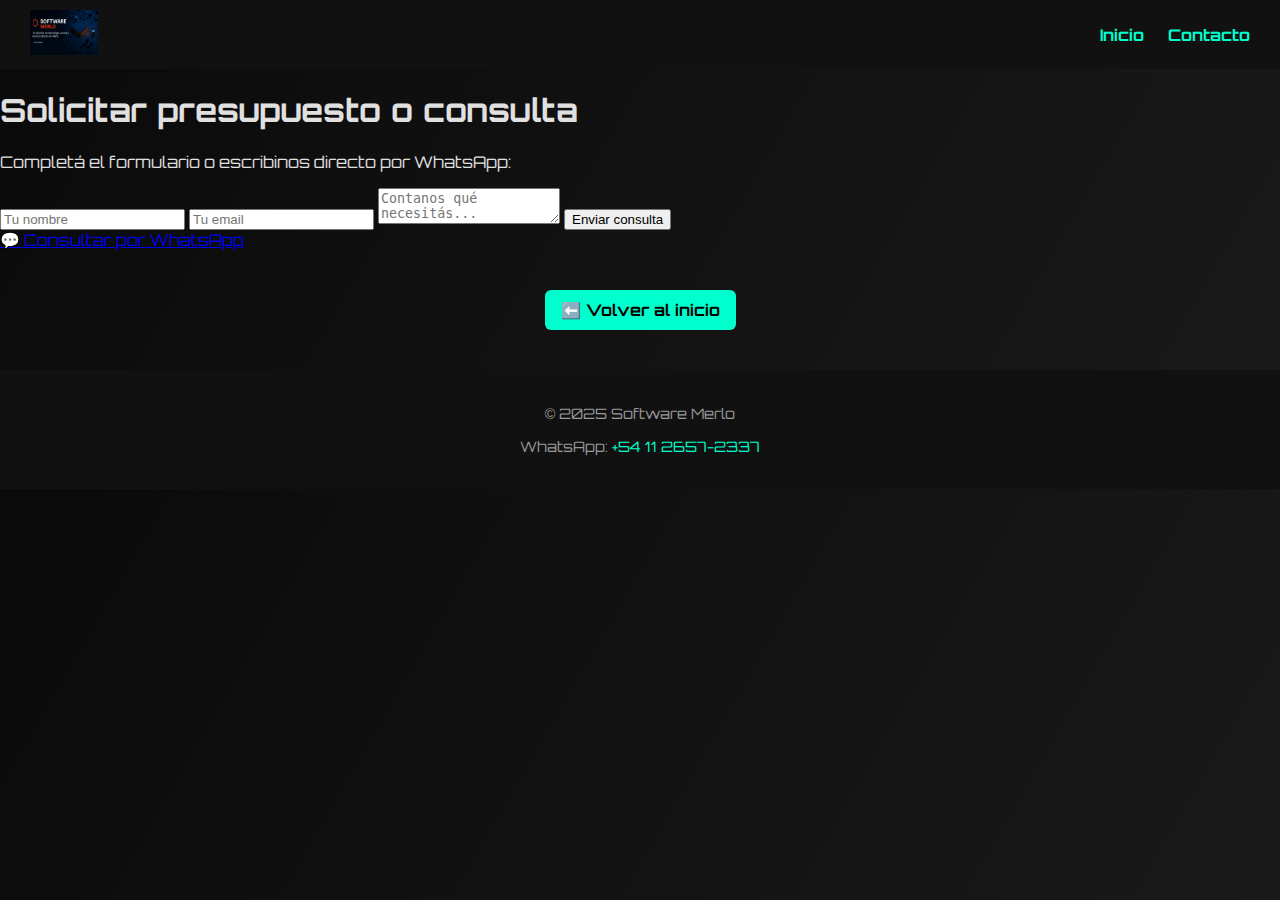
<file: contacto.html>
<!DOCTYPE html>
<html lang="es">
<head>
  <meta charset="UTF-8" />
  <meta name="viewport" content="width=device-width, initial-scale=1.0" />
  <title>Contacto | Software Merlo</title>
  <link rel="stylesheet" href="estilos.css" />
  <link rel="stylesheet" href="https://fonts.googleapis.com/css2?family=Orbitron:wght@600&display=swap" />
</head>
<body>
  <header class="encabezado">
    <div class="logo">
      <img src="Banner.png" alt="Software Merlo" />
    </div>
    <nav>
      <a href="index.html">Inicio</a>
      <a href="contacto.html">Contacto</a>
    </nav>
  </header>

  <!-- 📬 Formulario de consulta -->
  <section class="formulario-contacto">
    <h1>Solicitar presupuesto o consulta</h1>
    <p>Completá el formulario o escribinos directo por WhatsApp:</p>

    <form action="https://formspree.io/f/xzzgwnoa" method="POST">
      <input type="text" name="nombre" placeholder="Tu nombre" required />
      <input type="email" name="email" placeholder="Tu email" required />
      <textarea name="mensaje" placeholder="Contanos qué necesitás..." required></textarea>
      <button type="submit">Enviar consulta</button>
    </form>

    <a href="https://wa.me/541126572337?text=Hola!%20Quisiera%20hacer%20una%20consulta%20sobre%20cursos%20o%20servicios%20de%20Software%20Merlo" class="cta-web" target="_blank">💬 Consultar por WhatsApp</a>
  </section>

  <section style="text-align: center; margin: 40px 0;">
    <a href="index.html" class="btn">⬅️ Volver al inicio</a>
  </section>

  <footer style="text-align: center; padding: 20px; background: #111;">
    <p>© 2025 Software Merlo</p>
    <p>WhatsApp: <a href="https://wa.me/541126572337">+54 11 2657-2337</a></p>
  </footer>
</body>
</html>
</file>
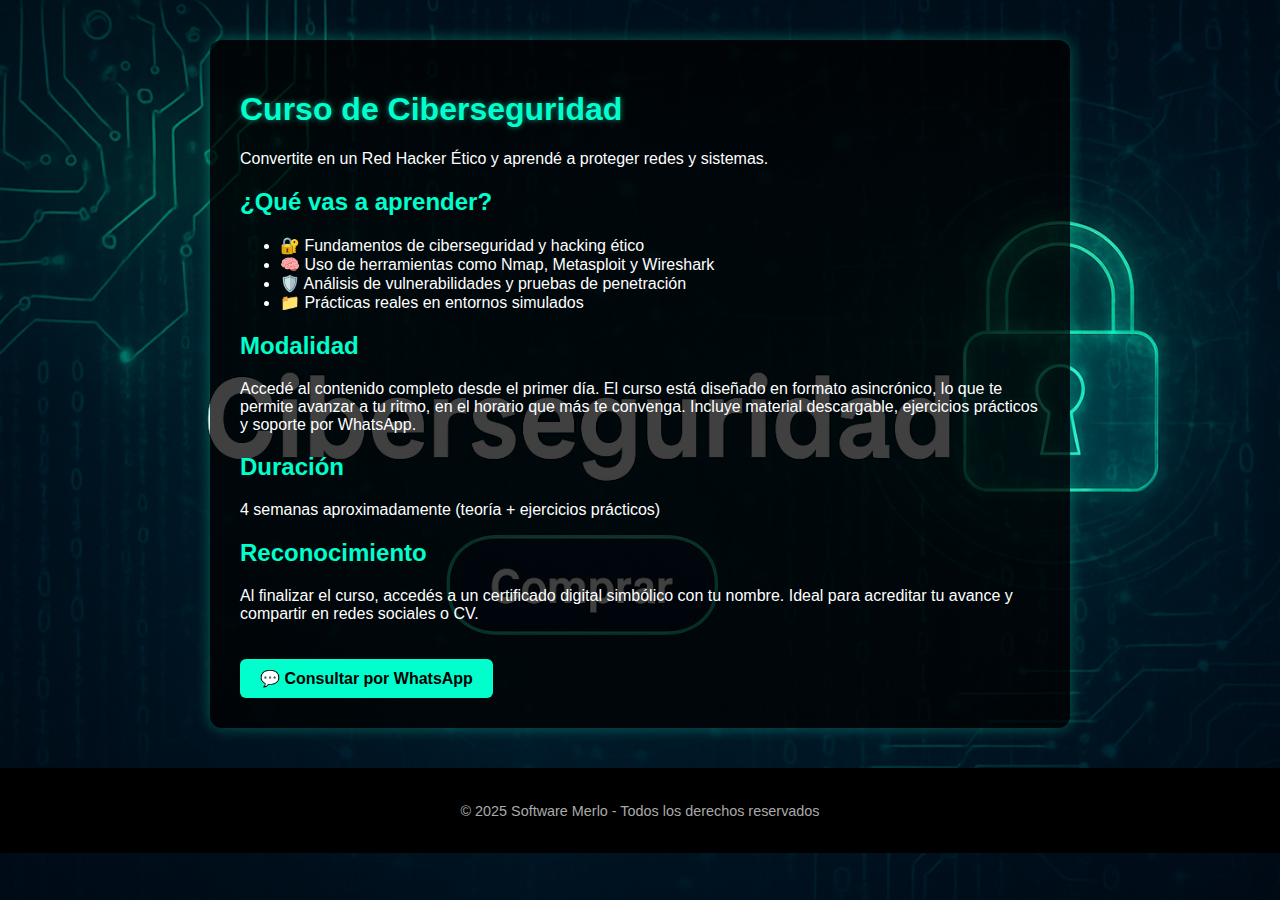
<file: curso-ciberseguridad.html>
<!DOCTYPE html>
<html lang="es">
<head>
  <meta charset="UTF-8">
  <title>Curso de Ciberseguridad | Software Merlo</title>
  <meta name="viewport" content="width=device-width, initial-scale=1.0">
  <link rel="stylesheet" href="styles.css">
  <style>
    body {
      background: url('fondo-ciberseguridad.jpg') no-repeat center center fixed;
      background-size: cover;
      margin: 0;
      font-family: 'Arial', sans-serif;
      color: white;
    }

    .contenido-curso {
      background-color: rgba(0, 0, 0, 0.75);
      padding: 30px;
      margin: 40px auto;
      max-width: 800px;
      border-radius: 12px;
      box-shadow: 0 0 15px #00ffcc55;
    }

    .contenido-curso h1 {
      color: #00ffcc;
      text-shadow: 0 0 6px #00ffcc88;
    }

    .btn-compra {
      background: #00ffcc;
      color: #000;
      padding: 10px 20px;
      border-radius: 6px;
      text-decoration: none;
      font-weight: bold;
      display: inline-block;
      margin-top: 20px;
    }

    .btn-compra:hover {
      background: #00e6b8;
    }

    footer {
      text-align: center;
      padding: 20px;
      color: #aaa;
      font-size: 0.9em;
    }

    .descripcion-curso h2 {
      color: #00ffcc;
    }
  </style>
</head>
<body>
  <div class="contenido-curso">
    <h1>Curso de Ciberseguridad</h1>
    <p>Convertite en un Red Hacker Ético y aprendé a proteger redes y sistemas.</p>

    <section class="descripcion-curso">
      <h2>¿Qué vas a aprender?</h2>
      <ul>
        <li>🔐 Fundamentos de ciberseguridad y hacking ético</li>
        <li>🧠 Uso de herramientas como Nmap, Metasploit y Wireshark</li>
        <li>🛡️ Análisis de vulnerabilidades y pruebas de penetración</li>
        <li>📁 Prácticas reales en entornos simulados</li>
      </ul>

      <h2>Modalidad</h2>
      <p>Accedé al contenido completo desde el primer día. El curso está diseñado en formato asincrónico, lo que te permite avanzar a tu ritmo, en el horario que más te convenga. Incluye material descargable, ejercicios prácticos y soporte por WhatsApp.</p>

      <h2>Duración</h2>
      <p>4 semanas aproximadamente (teoría + ejercicios prácticos)</p>

      <h2>Reconocimiento</h2>
      <p>Al finalizar el curso, accedés a un certificado digital simbólico con tu nombre. Ideal para acreditar tu avance y compartir en redes sociales o CV.</p>

      <a href="https://wa.me/541126572337?text=Quiero%20más%20info%20sobre%20el%20curso%20de%20Ciberseguridad" class="btn-compra">💬 Consultar por WhatsApp</a>
    </section>
  </div>

  <footer>
    <p>© 2025 Software Merlo - Todos los derechos reservados</p>
  </footer>
</body>
</html>
</file>
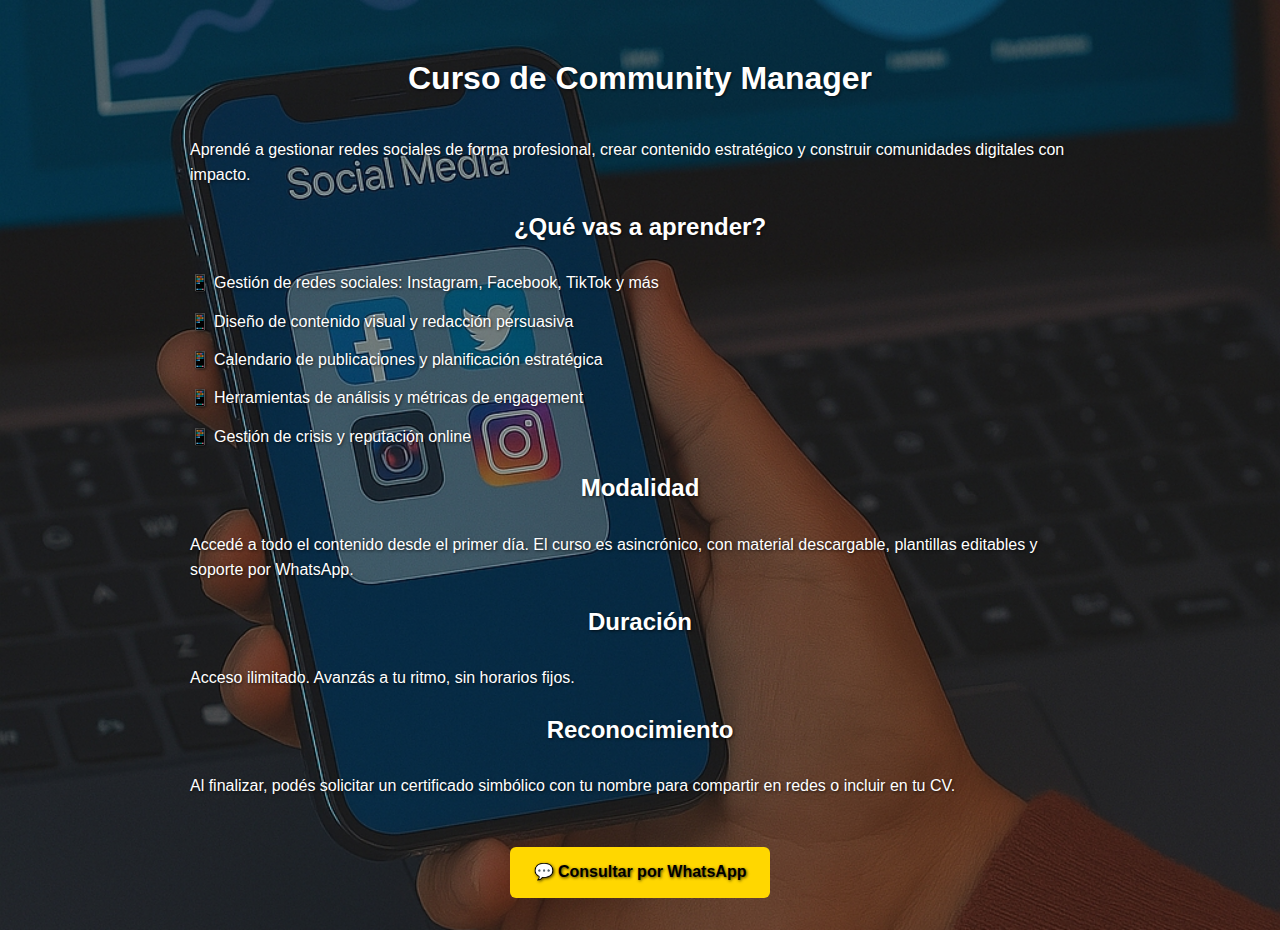
<file: curso-community.html>
<!DOCTYPE html>
<html lang="es">
<head>
  <meta charset="UTF-8">
  <title>Curso de Community Manager | Software Merlo</title>
  <meta name="viewport" content="width=device-width, initial-scale=1.0">
  <style>
    body {
      background-image: url("fondo-community.jpg");
      background-size: cover;
      background-position: center;
      background-attachment: fixed;
      background-repeat: no-repeat;
      background-color: #111;
      color: #fff;
      padding: 2em;
      max-width: 900px;
      margin: auto;
      text-shadow: 1px 1px 3px rgba(0, 0, 0, 0.7);
      line-height: 1.6;
      font-family: Arial, sans-serif;
    }

    h1, h2 {
      text-align: center;
      margin-bottom: 1em;
    }

    ul {
      list-style: none;
      padding: 0;
    }

    ul li {
      margin-bottom: 0.8em;
      padding-left: 1.5em;
      position: relative;
    }

    ul li::before {
      content: "📱";
      position: absolute;
      left: 0;
    }

    .buy-button {
      display: inline-block;
      margin-top: 2em;
      padding: 0.8em 1.5em;
      background: #ffd700;
      color: #000;
      text-decoration: none;
      font-weight: bold;
      border-radius: 6px;
      text-align: center;
    }

    .buy-button:hover {
      background: #ffcc00;
    }
  </style>
</head>
<body>
  <h1>Curso de Community Manager</h1>
  <p>Aprendé a gestionar redes sociales de forma profesional, crear contenido estratégico y construir comunidades digitales con impacto.</p>

  <h2>¿Qué vas a aprender?</h2>
  <ul>
    <li>Gestión de redes sociales: Instagram, Facebook, TikTok y más</li>
    <li>Diseño de contenido visual y redacción persuasiva</li>
    <li>Calendario de publicaciones y planificación estratégica</li>
    <li>Herramientas de análisis y métricas de engagement</li>
    <li>Gestión de crisis y reputación online</li>
  </ul>

  <h2>Modalidad</h2>
  <p>Accedé a todo el contenido desde el primer día. El curso es asincrónico, con material descargable, plantillas editables y soporte por WhatsApp.</p>

  <h2>Duración</h2>
  <p>Acceso ilimitado. Avanzás a tu ritmo, sin horarios fijos.</p>

  <h2>Reconocimiento</h2>
  <p>Al finalizar, podés solicitar un certificado simbólico con tu nombre para compartir en redes o incluir en tu CV.</p>

  <div style="text-align: center;">
    <a href="https://wa.me/541126572337?text=Quiero%20más%20info%20sobre%20el%20curso%20de%20Community%20Manager" class="buy-button">💬 Consultar por WhatsApp</a>
  </div>
</body>
</html>
</file>
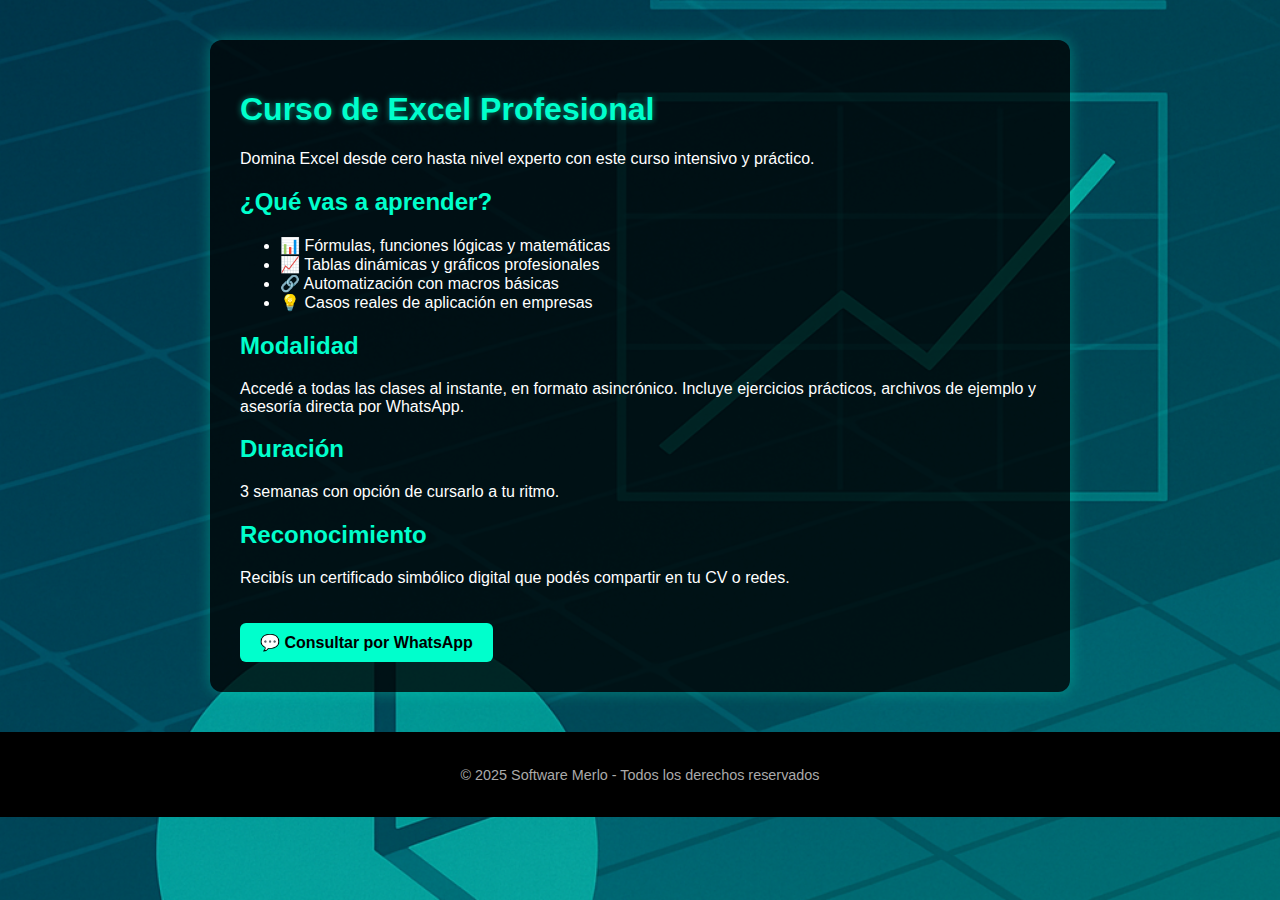
<file: curso-excel.html>
<!DOCTYPE html>
<html lang="es">
<head>
  <meta charset="UTF-8">
  <title>Curso de Excel Profesional | Software Merlo</title>
  <meta name="viewport" content="width=device-width, initial-scale=1.0">
  <link rel="stylesheet" href="styles.css">
  <style>
    body {
      background: url('fondo-excel.jpg') no-repeat center center fixed;
      background-size: cover;
      margin: 0;
      font-family: 'Arial', sans-serif;
      color: white;
    }

    .contenido-curso {
      background-color: rgba(0, 0, 0, 0.75);
      padding: 30px;
      margin: 40px auto;
      max-width: 800px;
      border-radius: 12px;
      box-shadow: 0 0 15px #00ffcc55;
    }

    .contenido-curso h1 {
      color: #00ffcc;
      text-shadow: 0 0 6px #00ffcc88;
    }

    .btn-compra {
      background: #00ffcc;
      color: #000;
      padding: 10px 20px;
      border-radius: 6px;
      text-decoration: none;
      font-weight: bold;
      display: inline-block;
      margin-top: 20px;
    }

    .btn-compra:hover {
      background: #00e6b8;
    }

    footer {
      text-align: center;
      padding: 20px;
      color: #aaa;
      font-size: 0.9em;
    }

    .descripcion-curso h2 {
      color: #00ffcc;
    }
  </style>
</head>
<body>
  <div class="contenido-curso">
    <h1>Curso de Excel Profesional</h1>
    <p>Domina Excel desde cero hasta nivel experto con este curso intensivo y práctico.</p>

    <section class="descripcion-curso">
      <h2>¿Qué vas a aprender?</h2>
      <ul>
        <li>📊 Fórmulas, funciones lógicas y matemáticas</li>
        <li>📈 Tablas dinámicas y gráficos profesionales</li>
        <li>🔗 Automatización con macros básicas</li>
        <li>💡 Casos reales de aplicación en empresas</li>
      </ul>

      <h2>Modalidad</h2>
      <p>Accedé a todas las clases al instante, en formato asincrónico. Incluye ejercicios prácticos, archivos de ejemplo y asesoría directa por WhatsApp.</p>

      <h2>Duración</h2>
      <p>3 semanas con opción de cursarlo a tu ritmo.</p>

      <h2>Reconocimiento</h2>
      <p>Recibís un certificado simbólico digital que podés compartir en tu CV o redes.</p>

      <a href="https://wa.me/541126572337?text=Quiero%20más%20info%20sobre%20el%20curso%20de%20Excel" class="btn-compra">💬 Consultar por WhatsApp</a>
    </section>
  </div>

  <footer>
    <p>© 2025 Software Merlo - Todos los derechos reservados</p>
  </footer>
</body>
</html>
</file>
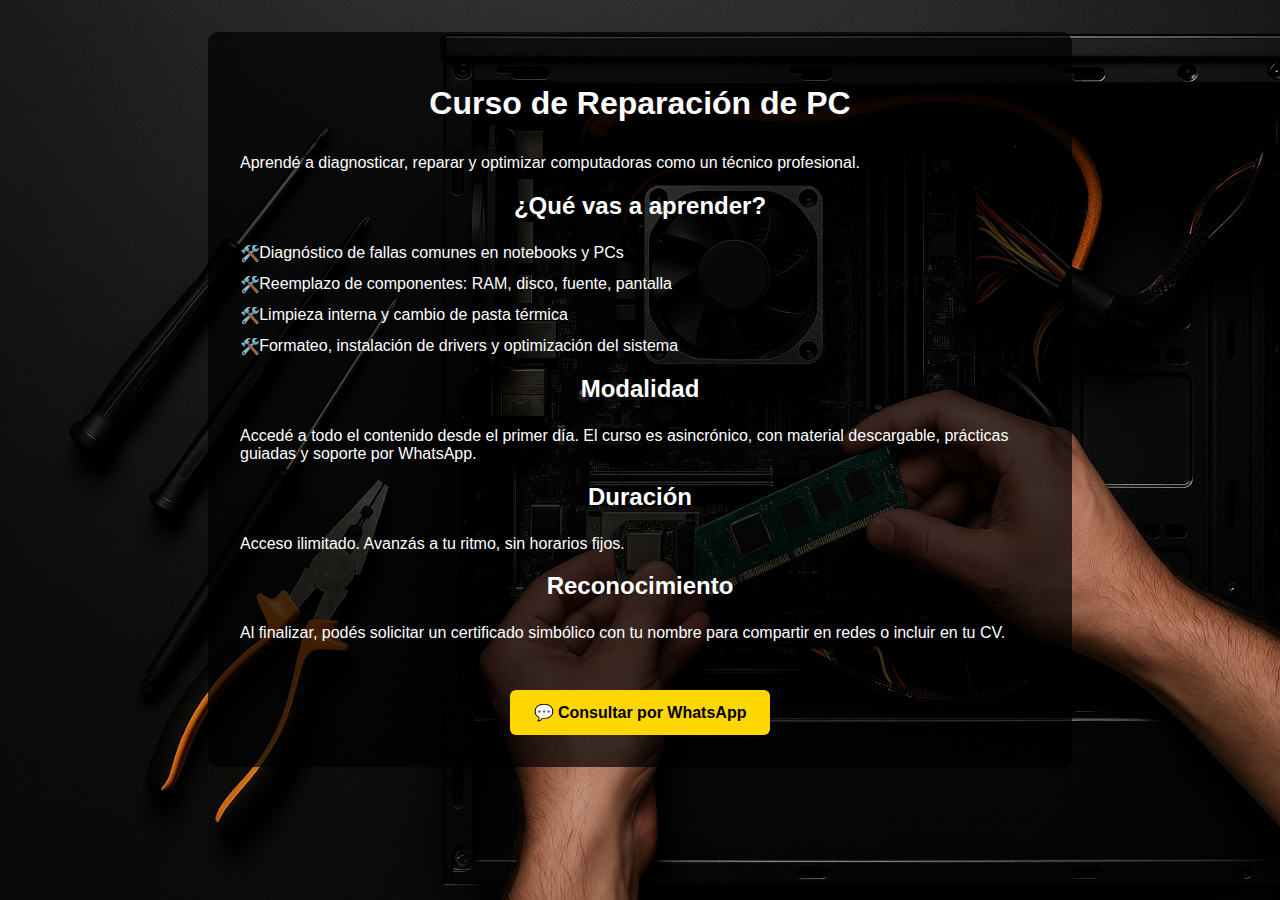
<file: curso-reparacion.html>
<!DOCTYPE html>
<html lang="es">
<head>
  <meta charset="UTF-8">
  <title>Curso de Reparación de PC | Software Merlo</title>
  <meta name="viewport" content="width=device-width, initial-scale=1.0">
  <link rel="stylesheet" href="styles.css">
  <style>
    body {
      background-image: url("fondo-reparacion.jpg");
      background-size: cover;
      background-position: center;
      background-attachment: fixed;
      background-repeat: no-repeat;
      background-color: #111;
      color: #fff;
    }

    .curso-container {
      background-color: rgba(0, 0, 0, 0.7);
      padding: 2em;
      margin: 2em auto;
      max-width: 800px;
      border-radius: 10px;
    }

    .curso-container h1, .curso-container h2 {
      text-align: center;
      margin-bottom: 1em;
    }

    .curso-container ul {
      list-style: none;
      padding: 0;
    }

    .curso-container ul li {
      margin-bottom: 0.8em;
      padding-left: 1.2em;
      position: relative;
    }

    .curso-container ul li::before {
      content: "🛠️";
      position: absolute;
      left: 0;
    }

    .curso-container .buy-button {
      display: inline-block;
      margin-top: 2em;
      padding: 0.8em 1.5em;
      background: #ffd700;
      color: #000;
      text-decoration: none;
      font-weight: bold;
      border-radius: 6px;
      text-align: center;
    }

    .curso-container .buy-button:hover {
      background: #ffcc00;
    }
  </style>
</head>
<body>
  <div class="curso-container">
    <h1>Curso de Reparación de PC</h1>
    <p>Aprendé a diagnosticar, reparar y optimizar computadoras como un técnico profesional.</p>

    <h2>¿Qué vas a aprender?</h2>
    <ul>
      <li>Diagnóstico de fallas comunes en notebooks y PCs</li>
      <li>Reemplazo de componentes: RAM, disco, fuente, pantalla</li>
      <li>Limpieza interna y cambio de pasta térmica</li>
      <li>Formateo, instalación de drivers y optimización del sistema</li>
    </ul>

    <h2>Modalidad</h2>
    <p>Accedé a todo el contenido desde el primer día. El curso es asincrónico, con material descargable, prácticas guiadas y soporte por WhatsApp.</p>

    <h2>Duración</h2>
    <p>Acceso ilimitado. Avanzás a tu ritmo, sin horarios fijos.</p>

    <h2>Reconocimiento</h2>
    <p>Al finalizar, podés solicitar un certificado simbólico con tu nombre para compartir en redes o incluir en tu CV.</p>

    <div style="text-align: center;">
      <a href="https://wa.me/541126572337?text=Quiero%20más%20info%20sobre%20el%20curso%20de%20Reparación%20de%20PC" class="buy-button">💬 Consultar por WhatsApp</a>
    </div>
  </div>
</body>
</html>
</file>
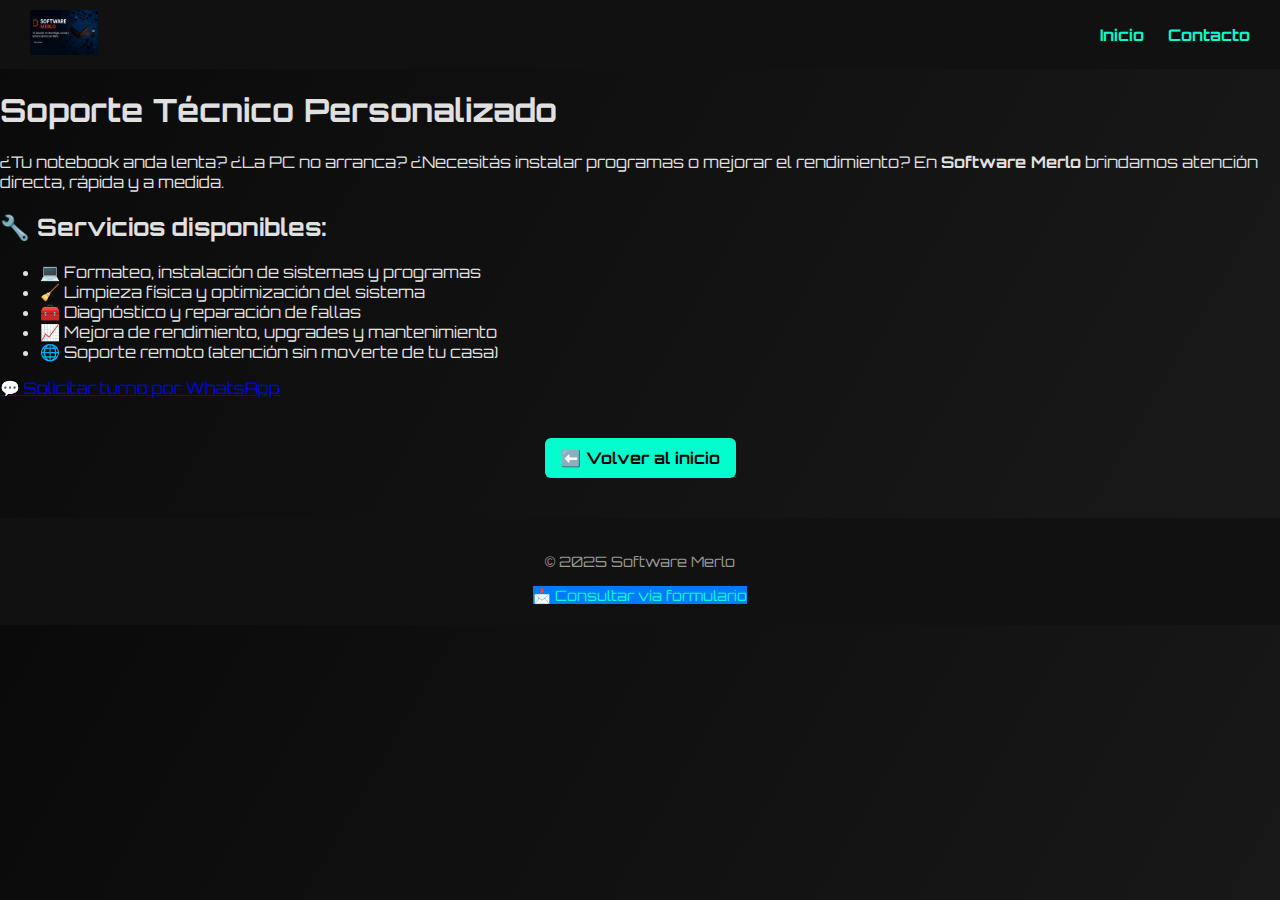
<file: soporte.html>
<!DOCTYPE html>
<html lang="es">
<head>
  <meta charset="UTF-8" />
  <meta name="viewport" content="width=device-width, initial-scale=1.0" />
  <title>Soporte Técnico | Software Merlo</title>
  <link rel="stylesheet" href="estilos.css" />
  <link rel="stylesheet" href="https://fonts.googleapis.com/css2?family=Orbitron:wght@600&display=swap" />
</head>
<body>
  <header class="encabezado">
    <div class="logo">
      <img src="Banner.png" alt="Software Merlo" />
    </div>
    <nav>
      <a href="index.html">Inicio</a>
      <a href="contacto.html">Contacto</a>
    </nav>
  </header>

  <section class="descripcion-web">
    <h1>Soporte Técnico Personalizado</h1>
    <p>¿Tu notebook anda lenta? ¿La PC no arranca? ¿Necesitás instalar programas o mejorar el rendimiento? En <strong>Software Merlo</strong> brindamos atención directa, rápida y a medida.</p>

    <h2>🔧 Servicios disponibles:</h2>
    <ul>
      <li>💻 Formateo, instalación de sistemas y programas</li>
      <li>🧹 Limpieza física y optimización del sistema</li>
      <li>🧰 Diagnóstico y reparación de fallas</li>
      <li>📈 Mejora de rendimiento, upgrades y mantenimiento</li>
      <li>🌐 Soporte remoto (atención sin moverte de tu casa)</li>
    </ul>

    <a href="https://wa.me/541126572337?text=Hola!%20Necesito%20soporte%20técnico%20para%20mi%20PC%20o%20notebook" class="cta-web">💬 Solicitar turno por WhatsApp</a>
  </section>

  <section style="text-align: center; margin: 40px 0;">
    <a href="index.html" class="btn">⬅️ Volver al inicio</a>
  </section>

  <footer style="text-align: center; padding: 20px; background: #111;">
    <p>© 2025 Software Merlo</p>
    <div style="margin-top: 16px;">
  <a href="contacto.html" class="cta-web" style="background-color: #007bff;">📩 Consultar vía formulario</a>
    </div>
  </footer>
</body>
</html>
</file>
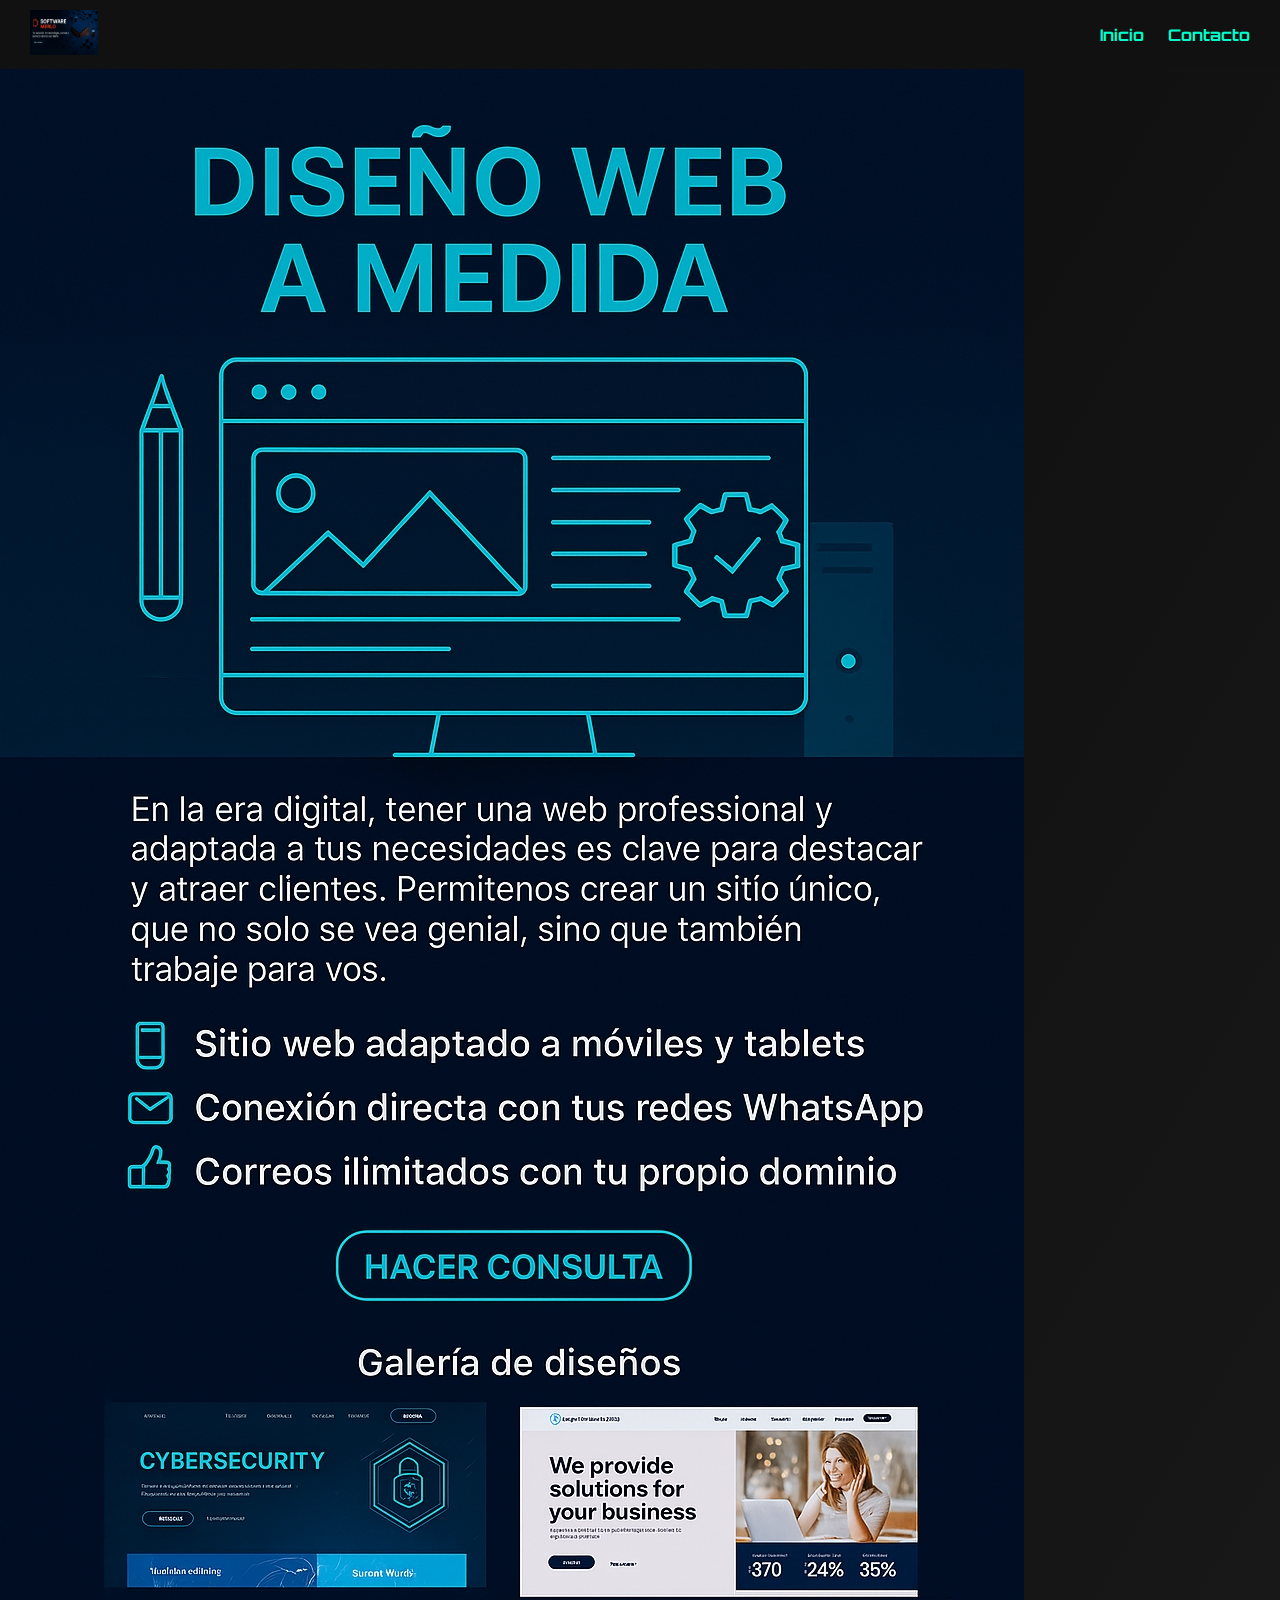
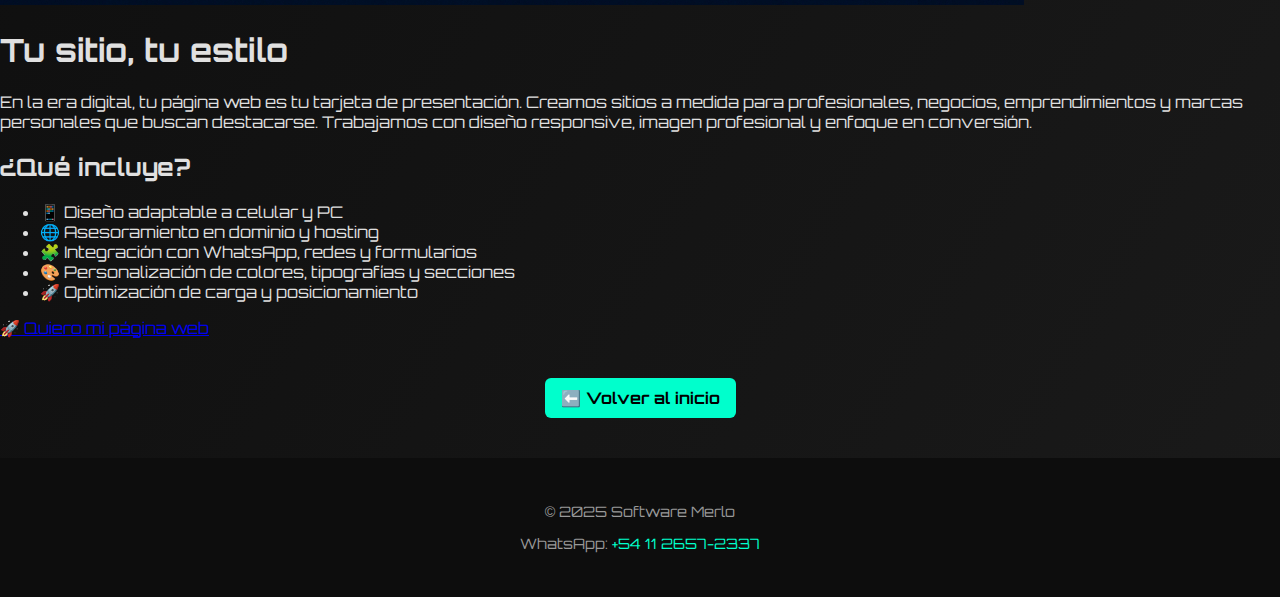
<file: web.html>
<!DOCTYPE html>
<html lang="es">
<head>
  <meta charset="UTF-8" />
  <meta name="viewport" content="width=device-width, initial-scale=1.0" />
  <title>Diseño Web a Medida | Software Merlo</title>
  <link rel="stylesheet" href="estilos.css" />
  <link rel="stylesheet" href="https://fonts.googleapis.com/css2?family=Orbitron:wght@600&display=swap" />
</head>
<body>
  <header class="encabezado">
    <div class="logo">
      <img src="Banner.png" alt="Software Merlo" />
    </div>
    <nav>
      <a href="index.html">Inicio</a>
      <a href="#contacto">Contacto</a>
    </nav>
  </header>

  <!-- 🖥️ Imagen principal del servicio -->
  <section class="galeria-diseño">
    <img src="diseño-web.jpg" alt="Diseño Web a Medida" class="diseño-web-img" />
  </section>

  <!-- 💬 Descripción del servicio -->
  <section class="descripcion-web">
    <h1>Tu sitio, tu estilo</h1>
    <p>En la era digital, tu página web es tu tarjeta de presentación. Creamos sitios a medida para profesionales, negocios, emprendimientos y marcas personales que buscan destacarse. Trabajamos con diseño responsive, imagen profesional y enfoque en conversión.</p>

    <h2>¿Qué incluye?</h2>
    <ul>
      <li>📱 Diseño adaptable a celular y PC</li>
      <li>🌐 Asesoramiento en dominio y hosting</li>
      <li>🧩 Integración con WhatsApp, redes y formularios</li>
      <li>🎨 Personalización de colores, tipografías y secciones</li>
      <li>🚀 Optimización de carga y posicionamiento</li>
    </ul>

    <a href="https://wa.me/541126572337?text=Hola!%20Estoy%20interesado%20en%20crear%20una%20página%20web" class="cta-web">🚀 Quiero mi página web</a>
  </section>

  <!-- 🔙 Volver al inicio -->
  <section style="text-align: center; margin: 40px 0;">
    <a href="index.html" class="btn">⬅️ Volver al inicio</a>
  </section>

  <footer id="contacto">
    <p>© 2025 Software Merlo</p>
    <p>WhatsApp: <a href="https://wa.me/541126572337">+54 11 2657-2337</a></p>
  </footer>
</body>
</html>
</file>
<file: estilos.css>
body {
  margin: 0;
  font-family: 'Orbitron', sans-serif;
  background: linear-gradient(120deg, #0a0a0a, #1a1a1a);
  color: #e0e0e0;
}

.encabezado {
  background-color: #111;
  padding: 10px 30px;
  display: flex;
  justify-content: space-between;
  align-items: center;
  position: sticky;
  top: 0;
  z-index: 999;
}

.logo img {
  height: 45px;
}

nav a {
  color: #00ffcc;
  margin-left: 20px;
  text-decoration: none;
  font-weight: bold;
  transition: 0.3s;
}

nav a:hover {
  color: #fff;
}

.banner-presentacion {
  width: 100%;
  margin: 0 auto;
  text-align: center;
}

.banner-img {
  width: 100%;
  max-height: 250px;
  object-fit: cover;
  border-radius: 8px;
  box-shadow: 0 0 10px #00ffcc33;
  margin-bottom: 1em;
}

/* Carrusel */
.carrusel-servicios {
  background: #f1f5fc;
  padding: 1em;
  text-align: center;
  margin-bottom: 2em;
}

.carrusel-contenedor {
  display: flex;
  justify-content: center;
  align-items: center;
  gap: 1em;
  flex-wrap: wrap;
}

.flecha {
  font-size: 1.5em;
  background: #007bff;
  color: white;
  border: none;
  border-radius: 50%;
  width: 40px;
  height: 40px;
  cursor: pointer;
}

#mensaje-servicio {
  max-width: 90%;
  word-wrap: break-word;
  white-space: normal;
  text-align: center;
  margin: 0 auto;
}

#mensaje-servicio a {
  font-size: 1.2em;
  color: #222;
  text-decoration: none;
  background: #ffffff;
  padding: 0.6em 1.2em;
  border-radius: 8px;
  box-shadow: 0 0 8px rgba(0,0,0,0.08);
  transition: background 0.3s;
}

#mensaje-servicio a:hover {
  background: #d7ebff;
}

/* Cursos y servicios */
.cursos, .servicios {
  padding: 40px 20px;
  text-align: center;
}

.cursos h2, .servicios h2 {
  color: #00ffcc;
  margin-bottom: 20px;
  text-shadow: 0 0 6px #00ffcc55;
}

.curso-grid {
  display: grid;
  grid-template-columns: repeat(auto-fit, minmax(250px, 1fr));
  gap: 20px;
  margin-top: 20px;
  max-width: 1200px;
  margin-left: auto;
  margin-right: auto;
}

.curso, .course-card {
  background-color: #1e1e1e;
  border-radius: 12px;
  padding: 15px;
  box-shadow: 0 0 15px #00ffcc22;
  transition: transform 0.3s;
}

.curso:hover, .course-card:hover {
  transform: scale(1.05);
}

.curso img, .course-card img {
  width: 100%;
  height: auto;
  max-height: 180px;
  object-fit: contain;
  border-radius: 8px;
  margin-bottom: 10px;
}

.btn, .buy-button {
  background-color: #00ffcc;
  color: #000;
  padding: 10px 16px;
  border-radius: 6px;
  text-decoration: none;
  font-weight: bold;
  display: inline-block;
  transition: background 0.3s;
}

.btn:hover, .buy-button:hover {
  background-color: #00e6b8;
}

.servicios ul {
  list-style: none;
  padding: 0;
  font-size: 1.1em;
  line-height: 2em;
}

footer {
  background: #0d0d0d;
  text-align: center;
  padding: 30px 20px;
  font-size: 0.9em;
  color: #999;
}

footer a {
  color: #00ffcc;
  text-decoration: none;
}

.whatsapp-flotante {
  position: fixed;
  bottom: 20px;
  right: 20px;
  background-color: #25D366;
  color: white;
  font-size: 24px;
  padding: 12px 16px;
  border-radius: 50%;
  text-decoration: none;
  box-shadow: 0 4px 10px #000;
  z-index: 999;
}

/* 📱 Responsivo */
@media (max-width: 600px) {
  .banner-img {
    max-height: 150px;
  }

  .carrusel-contenedor {
    flex-direction: column;
    gap: 0.5em;
  }

  #mensaje-servicio a {
    font-size: 1.1em;
    padding: 0.6em 1em;
    display: inline-block;
    max-width: 90%;
    word-wrap: break-word;
  }

  .flecha {
    width: 36px;
    height: 36px;
    font-size: 1.2em;
  }

  .curso img, .course-card img {
    max-height: 140px;
  }
}
.bienvenida {
  text-align: center;
  padding: 40px 20px 20px;
  max-width: 800px;
  margin: 0 auto;
}

.bienvenida h1 {
  font-size: 2em;
  color: #00ffcc;
  margin-bottom: 0.5em;
  text-shadow: 0 0 8px #00ffcc44;
}

.bienvenida p {
  font-size: 1.1em;
  color: #ccc;
  line-height: 1.6em;
}
</file>
<file: styles.css>
body {
    font-family: Arial, sans-serif;
    margin: 0;
    background-image: url("fondo-general.jpg");
    background-size: cover;
    background-position: center;
    background-attachment: fixed;
    background-repeat: no-repeat;
    background-color: #f5f5f5;
    color: #fff;
}

header {
    background: rgba(0, 0, 0, 0.6);
    padding: 2em 1em 2em; /* antes tenía menos */
    text-align: center;
}

.banner {
    width: 100%;
    height: auto;
    object-fit: cover;
    display: block;
    margin: 0 auto;
    margin-bottom: 2em; /* agregado */
}

.whatsapp-button {
    display: inline-block;
    margin-top: 1em;
    padding: 0.7em 1.2em;
    background: #25d366;
    color: #000;
    text-decoration: none;
    font-weight: bold;
    border-radius: 6px;
}

.services, .courses {
    padding: 2em;
    background-color: rgba(0, 0, 0, 0.7);
}

.course-card {
    background: rgba(255, 255, 255, 0.1);
    padding: 1em;
    margin: 1.5em 0;
    border-radius: 10px;
    text-align: center;
}

.course-card imbody {
    font-family: Arial, sans-serif;
    margin: 0;
    background: linear-gradient(to bottom right, #0a1e3a, #1c3c64); /* azul metalizado */
    color: #fff;
}

header {
    background: rgba(0, 0, 0, 0.6);
    padding: 2em 1em 2em; /* antes tenía menos */
    text-align: center;
}

.banner {
    width: 100%;
    height: auto;
    object-fit: cover;
    display: block;
    margin: 0 auto;
    margin-bottom: 2em; /* agregado */
}

.whatsapp-button {
    display: inline-block;
    margin-top: 1em;
    padding: 0.7em 1.2em;
    background: #25d366;
    color: #000;
    text-decoration: none;
    font-weight: bold;
    border-radius: 6px;
}

.services, .courses {
    padding: 2em;
    background-color: rgba(0, 0, 0, 0.7);
}

.course-card {
    background: rgba(255, 255, 255, 0.1);
    padding: 1em;
    margin: 1.5em 0;
    border-radius: 10px;
    text-align: center;
}

.course-card img {
    width: 100%;
    max-width: 400px;
    border-radius: 5px;
}

.buy-button {
    display: inline-block;
    margin-top: 1em;
    padding: 0.6em 1.2em;
    background: #ffd700;
    color: #000;
    text-decoration: none;
    font-weight: bold;
    border-radius: 6px;
}
.botones-curso {
  display: flex;
  gap: 1em;
  justify-content: center;
  flex-wrap: wrap;
  margin-top: 1em;
}

footer {
    text-align: center;
    padding: 1em;
    background: #000;
    color: #ccc;
}
g {
    width: 100%;
    max-width: 400px;
    border-radius: 5px;
}

.buy-button {
    display: inline-block;
    margin-top: 1em;
    padding: 0.6em 1.2em;
    background: #ffd700;
    color: #000;
    text-decoration: none;
    font-weight: bold;
    border-radius: 6px;
}

footer {
    text-align: center;
    padding: 1em;
    background: #000;
    color: #ccc;
}
.diagnostico {
  position: relative;
  background-image: url("diagnostico-blur.jpg");
  background-size: cover;
  background-position: center;
  padding: 4em 2em;
  color: white;
  text-align: center;
  overflow: hidden;
}

.diagnostico::before {
  content: "";
  position: absolute;
  top: 0; left: 0; right: 0; bottom: 0;
  background-color: rgba(0, 0, 0, 0.4);
  backdrop-filter: blur(2px);
  z-index: 1;
}

.diagnostico .contenido {
  position: relative;
  z-index: 2;
}
</file>
